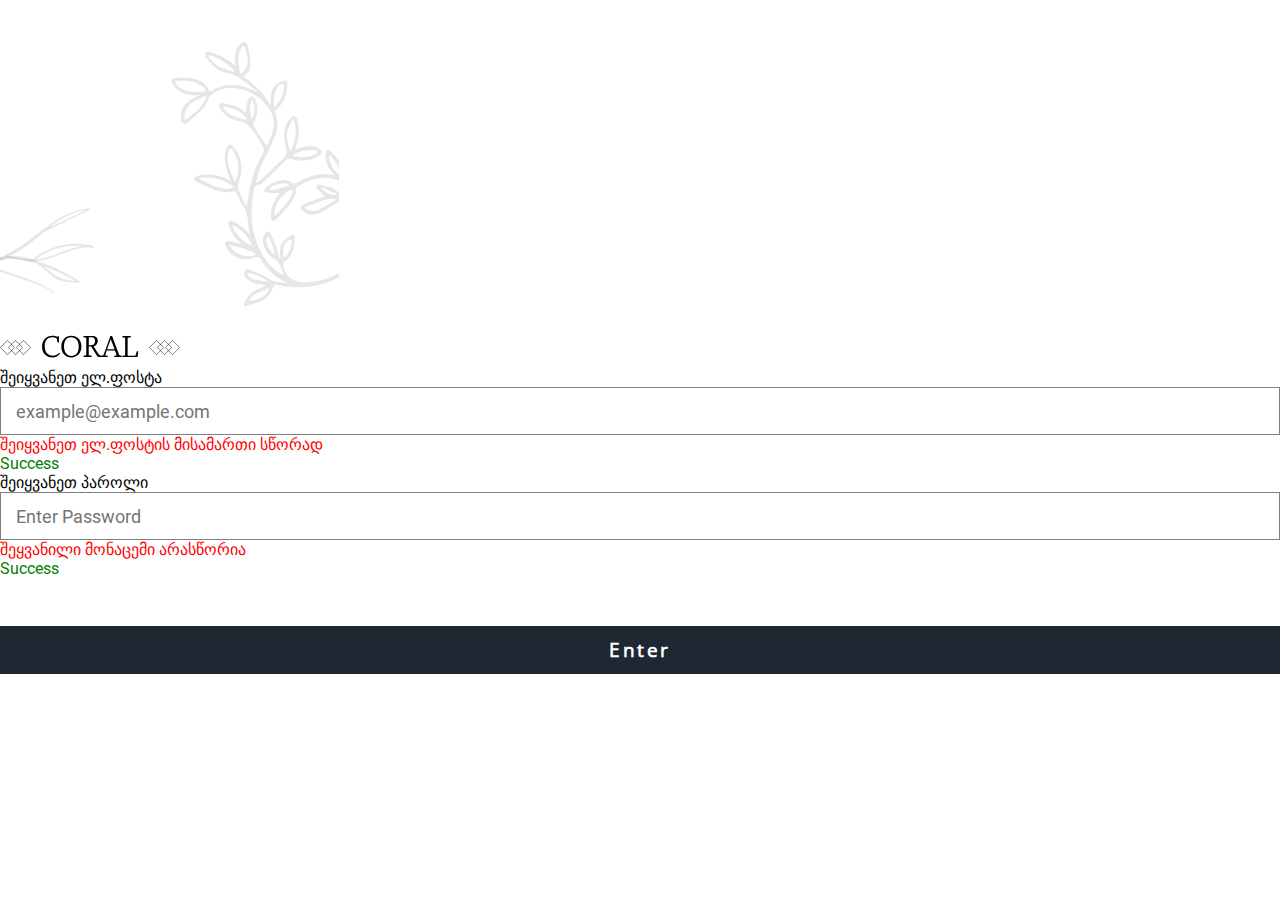
<file: Login/index.html>
<!DOCTYPE html>
<html lang="en">
<head>
    <meta charset="UTF-8">
    <meta name="viewport" content="width=device-width, initial-scale=1.0">
    <link rel="stylesheet" href="./css/style.css">
    <link href="https://cdn.jsdelivr.net/npm/bootstrap@5.3.1/dist/css/bootstrap.min.css" rel="stylesheet" integrity="sha384-4bw+/aepP/YC94hEpVNVgiZdgIC5+VKNBQNGCHeKRQN+PtmoHDEXuppvnDJzQIu9" crossorigin="anonymous">
    <script src="https://cdn.jsdelivr.net/npm/bootstrap@5.3.1/dist/js/bootstrap.bundle.min.js" integrity="sha384-HwwvtgBNo3bZJJLYd8oVXjrBZt8cqVSpeBNS5n7C8IVInixGAoxmnlMuBnhbgrkm" crossorigin="anonymous"></script>
    <script src="./JS/script.js"></script>
    <title>Log In</title>
</head>
<body class="position-relative">

    <img class="position-absolute start-0" style="top: 50%;" src="./pics/Frame.png" alt="frame">
    <img class="position-absolute end-0" style="top: 40%;" src="./pics/Frame2.png" alt="frame">
    
    <div class="container vh-100 pt-5">

        <div class="row align-items-center pt-5">

            <div class="col-md-5 col-12 pt-5">

                <div class="w-100 d-flex justify-content-center pt-4">

                    <svg class="w-100 h-auto" width="180" height="34" viewBox="0 0 180 34" fill="none" xmlns="http://www.w3.org/2000/svg">
                        <path d="M42.05 16.598C42.05 19.986 43.03 22.6367 44.99 24.55C46.95 26.454 49.3907 27.406 52.312 27.406C53.964 27.406 55.4713 27.0747 56.834 26.412C58.206 25.7493 59.326 24.8113 60.194 23.598L59.088 22.66C58.5 23.5467 57.66 24.284 56.568 24.872C55.476 25.46 54.1647 25.754 52.634 25.754C50.31 25.754 48.4153 24.9327 46.95 23.29C45.4847 21.638 44.7427 19.2627 44.724 16.164C44.7053 13.2053 45.3867 10.9793 46.768 9.486C48.1493 7.98333 50.0253 7.232 52.396 7.232C53.376 7.232 54.3 7.39067 55.168 7.708C56.036 8.016 56.7547 8.464 57.324 9.052L58.724 7.582C57.9213 6.994 56.9553 6.53667 55.826 6.21C54.706 5.88333 53.544 5.72 52.34 5.72C49.344 5.72 46.88 6.75133 44.948 8.814C43.016 10.8673 42.05 13.462 42.05 16.598ZM56.68 8.478L57.59 12.44H58.892V6.182H57.8L56.68 8.478ZM61.3273 16.668C61.3273 19.8787 62.2747 22.4733 64.1693 24.452C66.064 26.4307 68.4767 27.42 71.4073 27.42C74.422 27.42 76.8393 26.3747 78.6593 24.284C80.4793 22.184 81.3893 19.58 81.3893 16.472C81.3893 13.2053 80.47 10.5967 78.6313 8.646C76.7927 6.69533 74.3707 5.72 71.3653 5.72C68.36 5.72 65.9333 6.756 64.0853 8.828C62.2467 10.9 61.3273 13.5133 61.3273 16.668ZM64.0013 16.178C64.0013 13.3407 64.6313 11.1567 65.8913 9.626C67.1607 8.086 68.99 7.316 71.3793 7.316C73.61 7.316 75.388 8.16533 76.7133 9.864C78.048 11.5627 78.7153 13.7887 78.7153 16.542C78.7153 19.6033 78.09 21.932 76.8393 23.528C75.598 25.1147 73.778 25.908 71.3793 25.908C69.186 25.908 67.408 25.0213 66.0453 23.248C64.6827 21.4653 64.0013 19.1087 64.0013 16.178ZM83.5038 27H91.6238V25.852L88.7678 25.348L88.7398 16.458L88.7958 7.624L89.1878 7.358H91.5958C92.7998 7.358 93.6724 7.666 94.2138 8.282C94.7551 8.898 95.0258 9.78933 95.0258 10.956C95.0258 12.272 94.7131 13.3173 94.0878 14.092C93.4718 14.8667 92.4731 15.254 91.0918 15.254H89.1038L87.5778 15.24V16.332C88.0818 16.3693 88.8098 16.4113 89.7618 16.458C90.7231 16.4953 91.5118 16.514 92.1278 16.514C93.6584 16.514 94.9791 15.9913 96.0898 14.946C97.2098 13.8913 97.7698 12.5193 97.7698 10.83C97.7698 9.29 97.3078 8.1 96.3838 7.26C95.4691 6.42 94.0504 6 92.1278 6H83.5038V7.302L86.2478 7.778L86.2758 16.444L86.2478 25.348L83.5038 25.852V27ZM90.9378 16.332L97.1118 26.104L98.0358 27H101.564V25.852C101.05 25.8427 100.472 25.6373 99.8278 25.236C99.1931 24.8253 98.4604 23.99 97.6298 22.73L92.9678 15.268L90.9378 16.332ZM100.791 27H107.721V25.852L105.103 25.432L106.895 19.804L110.731 9.192L114.777 19.86L116.611 25.418L114.231 25.852V27H121.707V25.852L119.341 25.362L116.821 18.74L112.089 5.888H110.381L105.593 19.412L103.339 25.362L100.791 25.852V27ZM105.971 20.448H116.121L115.757 19.048L111.207 19.202L106.461 19.062L105.971 20.448ZM122.387 27H137.549L138.249 21.26H136.863L135.365 25.754H128.379L127.651 25.39L127.623 16.444L127.651 7.778L130.857 7.302V6H122.387V7.302L125.131 7.778L125.159 16.444L125.131 25.404L122.387 25.852V27Z" fill="black"/>
                        <path d="M149.354 17.5L156.5 10.3536L163.646 17.5L156.5 24.6464L149.354 17.5Z" stroke="black" stroke-width="0.5"/>
                        <path d="M157.354 17.5L164.5 10.3536L171.646 17.5L164.5 24.6464L157.354 17.5Z" stroke="black" stroke-width="0.5"/>
                        <path d="M165.354 17.5L172.5 10.3536L179.646 17.5L172.5 24.6464L165.354 17.5Z" stroke="black" stroke-width="0.5"/>
                        <path d="M0.353554 17.5L7.5 10.3536L14.6464 17.5L7.5 24.6464L0.353554 17.5Z" stroke="black" stroke-width="0.5"/>
                        <path d="M8.35355 17.5L15.5 10.3536L22.6464 17.5L15.5 24.6464L8.35355 17.5Z" stroke="black" stroke-width="0.5"/>
                        <path d="M16.3536 17.5L23.5 10.3536L30.6464 17.5L23.5 24.6464L16.3536 17.5Z" stroke="black" stroke-width="0.5"/>
                        </svg>
                        

                </div>
            
            </div>

            <div class="col-md-7 col-12 mt-5">

                <div class="w-100 pt-5">

                    <form onsubmit="return enter()">

                       <div class="form-group">

                        <label class="mb-2" for="email">შეიყვანეთ ელ.ფოსტა</label>

                        <input class="form-control inp-email" onkeyup="type()" type="text" name="email" id="email" placeholder="example@example.com">

                        <div id="danger" class="alert alert-danger alertdiv d-none">შეიყვანეთ ელ.ფოსტის მისამართი სწორად</div>
                        <div id="success" class="alert alert-success alertdiv2 d-none">Success</div>
                        
                       </div> 

                       <div class="form-group">

                        <label class="mb-2 mt-5" for="password">შეიყვანეთ პაროლი</label>

                        <input class="form-control inp-email" type="password" onkeyup="typePass()" name="password" id="password" placeholder="Enter Password">

                        <div id="danger2" class="alert alert-danger alertdiv d-none">შეყვანილი მონაცემი არასწორია</div>
                        <div id="success2" class="alert alert-success alertdiv2 d-none">Success</div>
                        
                       </div> 

                       <input type="submit"  class="sub-btn" value="Enter">
                        
                    </form>

                </div>

            </div>

        </div>

    </div>

</body>
</html>
</file>
<file: Login/css/style.css>
* {
    box-sizing: border-box;
}

body {
    padding: 0;
    margin: 0;
}

@font-face {
    font-family: Roboto;
    src: url(../fonts/Roboto-Regular.ttf);
}

@font-face {
    font-family: Open Sans;
    src: url(../fonts/OpenSans-Regular.ttf);
}


.inp-email {
    width: 100% !important;
    height: 48px !important;
    outline: none !important;
    border-radius: 0 !important;
    padding-left: 15px !important;
    font-family: Roboto !important;
    font-size: 18px !important;
    font-weight: 500 !important;
    border: 1px solid rgb(128, 128, 128) !important;
}

.alertdiv {
    width: 100%;
    border: none !important;
    background-color: transparent !important;
    color: red !important;
    font-family: Roboto;
    font-size: 16px;
    font-weight: 500;
}

.alertdiv2 {
    width: 100%;
    border: none !important;
    background-color: transparent !important;
    color: green !important;
    font-family: Roboto;
    font-size: 16px;
    font-weight: 500;
}

.sub-btn {
    width: 100%;
    height: 48px;
    border: none;
    background-color: #1E2832;
    color: white;
    margin-top: 48px;
    font-family: Open Sans;
    font-size: 19px;
    font-weight: 600;
    letter-spacing: 2.5px;
}
</file>
